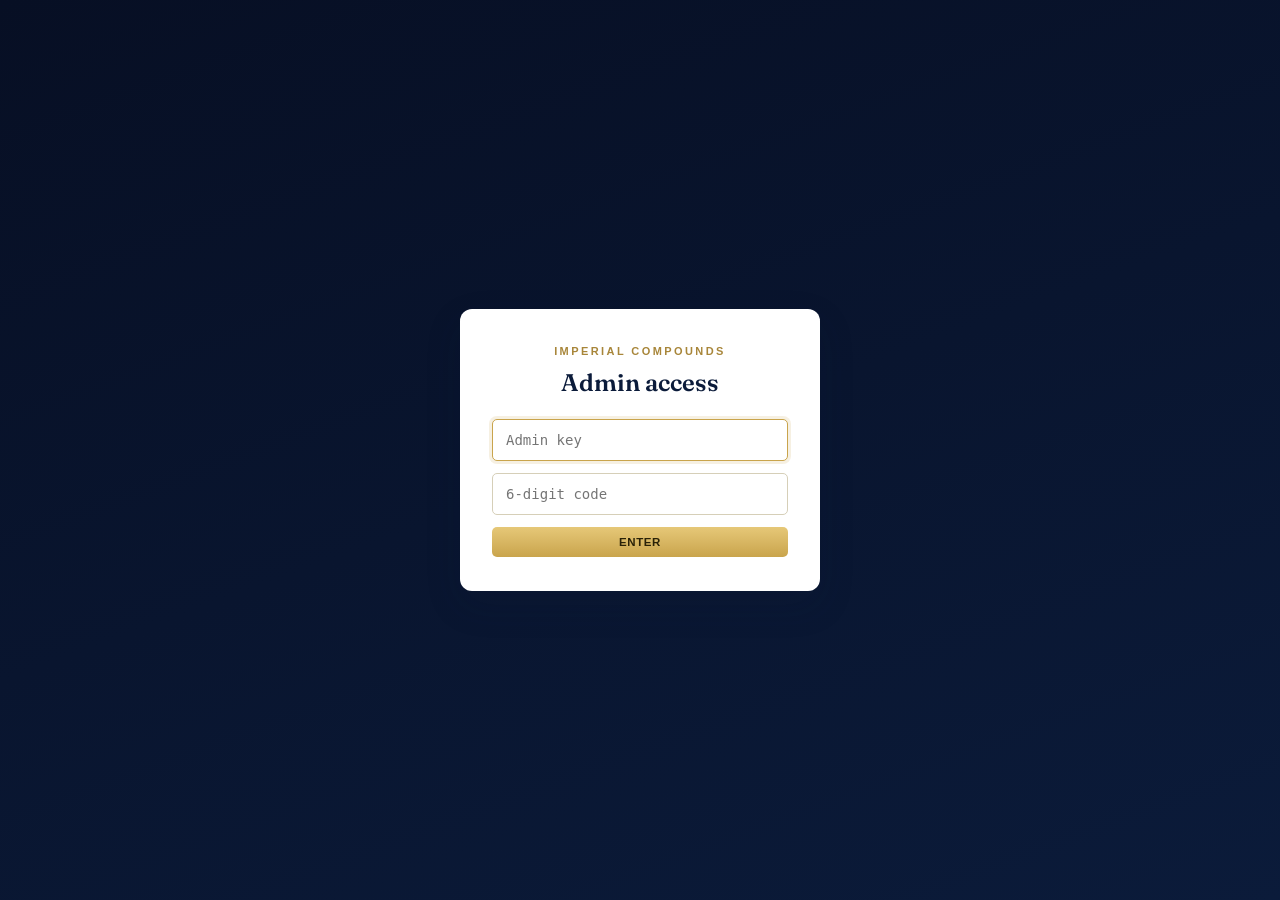
<file: admin/index.html>
<!DOCTYPE html>
<html lang="en">
<head>
<meta charset="UTF-8" />
<meta name="viewport" content="width=device-width, initial-scale=1.0" />
<meta name="robots" content="noindex, nofollow" />
<meta http-equiv="Content-Security-Policy" content="default-src 'self'; img-src 'self' data:; style-src 'self' 'unsafe-inline'; script-src 'self' 'unsafe-inline'; connect-src 'self'" />
<title>Admin — Imperial Compounds</title>
<link rel="icon" type="image/png" href="../assets/brand/crest.png" />
<link rel="stylesheet" href="../styles/colors_and_type.css" />
<style>
  * { box-sizing: border-box; }
  body { margin: 0; background: var(--paper); color: var(--fg); font-family: var(--font-sans); line-height: 1.5; }
  a { color: inherit; }
  .wrap { max-width: 1180px; margin: 0 auto; padding: 0 18px; width: 100%; }

  /* ---- top bar ---- */
  .bar { background: var(--navy); color: #fff; border-bottom: 1px solid var(--line-on-navy); position: sticky; top: 0; z-index: 20; }
  .bar .wrap { display: flex; align-items: center; justify-content: space-between; gap: 16px; padding: 14px 18px; flex-wrap: wrap; }
  .bar .brand { font-family: var(--font-display); font-weight: 600; letter-spacing: .12em; font-size: 16px; }
  .bar .brand small { display: block; font-family: var(--font-sans); font-weight: 500; letter-spacing: .34em; font-size: 9px; color: var(--gold-light); margin-top: 3px; }
  .bar .tools { display: flex; align-items: center; gap: 10px; }
  .bar .muted { color: var(--fg-on-navy-2); font-size: 12px; }

  .btn { font-family: var(--font-sans); font-weight: 700; letter-spacing: .05em; text-transform: uppercase; border: none; border-radius: var(--r-sm); cursor: pointer; padding: 9px 16px; font-size: 11.5px; display: inline-flex; align-items: center; gap: 7px; transition: filter .15s, background .15s; }
  .btn-gold { background: linear-gradient(180deg, var(--gold-light), var(--gold)); color: #2a2208; }
  .btn-gold:hover { filter: brightness(1.05); }
  .btn-ghost { background: transparent; border: 1px solid rgba(201,164,76,.5); color: var(--gold-light); }
  .btn-ghost:hover { background: rgba(201,164,76,.12); }
  .btn-sm { padding: 6px 11px; font-size: 10.5px; }

  main { padding: 26px 0 80px; }
  section { margin-bottom: 34px; }
  h2 { font-family: var(--font-display); font-weight: 600; font-size: 26px; color: var(--navy); margin: 0 0 4px; }
  .eyebrow { font-size: 11px; letter-spacing: .22em; text-transform: uppercase; color: var(--gold-deep); font-weight: 600; }
  .sec-head { display: flex; align-items: baseline; justify-content: space-between; gap: 14px; flex-wrap: wrap; margin-bottom: 14px; }
  .sec-head .count { font-size: 12.5px; color: var(--fg-muted); }

  /* ---- stat cards ---- */
  .stats { display: grid; grid-template-columns: repeat(auto-fit, minmax(170px, 1fr)); gap: 14px; margin-bottom: 30px; }
  .stat { background: linear-gradient(150deg, var(--navy), var(--navy-2)); color: #fff; border: 1px solid var(--line-on-navy); border-radius: var(--r-md); padding: 18px 20px; }
  .stat .k { font-size: 11px; letter-spacing: .14em; text-transform: uppercase; color: var(--gold-light); font-weight: 600; }
  .stat .v { font-family: var(--font-display); font-weight: 600; font-size: 30px; margin-top: 6px; }

  /* ---- tables ---- */
  .card { background: #fff; border: 1px solid var(--line); border-radius: var(--r-md); box-shadow: var(--sh-sm); overflow: hidden; }
  .scroll { overflow-x: auto; }
  table { width: 100%; border-collapse: collapse; font-size: 13px; min-width: 640px; }
  thead th { text-align: left; background: var(--paper-2); color: var(--fg-2); font-weight: 600; font-size: 11px; letter-spacing: .05em; text-transform: uppercase; padding: 11px 14px; border-bottom: 1px solid var(--line); white-space: nowrap; }
  tbody td { padding: 12px 14px; border-bottom: 1px solid var(--line); vertical-align: top; }
  tbody tr:last-child td { border-bottom: none; }
  tbody tr:hover { background: #FBFAF6; }
  .mono { font-family: var(--font-mono); font-size: 12.5px; }
  .sub { color: var(--fg-muted); font-size: 11.5px; }
  .nowrap { white-space: nowrap; }
  .num { font-variant-numeric: tabular-nums; }

  .pill { display: inline-block; font-size: 10px; font-weight: 700; letter-spacing: .05em; text-transform: uppercase; padding: 3px 9px; border-radius: var(--r-pill); }
  .pill.pending { background: var(--warning-bg); color: var(--warning); }
  .pill.paid { background: #E7F1EC; color: var(--success); }
  .pill.shipped { background: #E4ECF8; color: var(--info); }
  .pill.cancelled { background: #F0EDED; color: #8a6d6d; }
  .pm { font-size: 11.5px; color: var(--fg-2); text-transform: capitalize; }

  select, input.stock { font-family: var(--font-sans); font-size: 12.5px; color: var(--navy); background: var(--paper); border: 1px solid var(--line-strong); border-radius: var(--r-sm); padding: 7px 9px; outline: none; }
  select:focus, input.stock:focus { border-color: var(--gold); box-shadow: 0 0 0 3px rgba(201,164,76,.16); background: #fff; }
  input.stock { width: 84px; text-align: center; font-variant-numeric: tabular-nums; }

  .inv-row { display: flex; align-items: center; gap: 14px; flex-wrap: wrap; padding: 16px 18px; border-bottom: 1px solid var(--line); }
  .inv-row:last-child { border-bottom: none; }
  .inv-row .nm { font-weight: 600; color: var(--navy); }
  .inv-row .sku { font-family: var(--font-mono); font-size: 11.5px; color: var(--fg-muted); }
  .inv-row.low { background: #FBF3DF55; }
  .inv-row .lowtag { font-size: 10px; font-weight: 700; letter-spacing: .05em; text-transform: uppercase; color: var(--warning); }
  .inv-spacer { flex: 1; }

  .empty { padding: 26px 16px; text-align: center; color: var(--fg-muted); font-size: 13px; }
  .err { color: #B23A3A; font-size: 12.5px; margin-top: 8px; }
  .toast { position: fixed; left: 50%; bottom: 24px; transform: translateX(-50%); background: var(--navy); color: #fff; padding: 11px 20px; border-radius: var(--r-pill); font-size: 13px; box-shadow: var(--sh-md); opacity: 0; pointer-events: none; transition: opacity .2s; z-index: 50; }
  .toast.show { opacity: 1; }

  /* ---- gate ---- */
  .gate { position: fixed; inset: 0; background: linear-gradient(160deg, var(--navy-deep), var(--navy)); display: flex; align-items: center; justify-content: center; z-index: 100; padding: 20px; }
  .gate-card { background: #fff; border-radius: var(--r-lg); box-shadow: var(--sh-lg); padding: 34px 32px; width: 100%; max-width: 360px; text-align: center; }
  .gate-card .eyebrow { margin-bottom: 6px; }
  .gate-card h1 { font-family: var(--font-display); font-weight: 600; font-size: 24px; color: var(--navy); margin: 0 0 18px; }
  .gate-card input { width: 100%; font-family: var(--font-mono); font-size: 14px; padding: 12px 13px; border: 1px solid var(--line-strong); border-radius: var(--r-sm); outline: none; margin-bottom: 12px; }
  .gate-card input:focus { border-color: var(--gold); box-shadow: 0 0 0 3px rgba(201,164,76,.16); }
  .gate-card .btn { width: 100%; justify-content: center; }

  @media (max-width: 640px) {
    .stat .v { font-size: 24px; }
    h2 { font-size: 22px; }
  }
</style>
</head>
<body>

<!-- Admin login gate (key + 2FA) -->
<div class="gate" data-gate hidden>
  <div class="gate-card">
    <div class="eyebrow">Imperial Compounds</div>
    <h1>Admin access</h1>
    <input type="password" data-gate-key placeholder="Admin key" autocomplete="off" />
    <input type="text" data-gate-otp placeholder="6-digit code" autocomplete="one-time-code" inputmode="numeric" maxlength="6" />
    <button class="btn btn-gold" data-gate-go>Enter</button>
    <p class="err" data-gate-err hidden>Invalid credentials — try again.</p>
  </div>
</div>

<div class="bar">
  <div class="wrap">
    <div class="brand">IMPERIAL COMPOUNDS<small>ADMIN</small></div>
    <div class="tools">
      <span class="muted" data-updated></span>
      <button class="btn btn-ghost" data-refresh>Refresh</button>
      <button class="btn btn-ghost" data-logout>Sign out</button>
    </div>
  </div>
</div>

<main class="wrap" data-app hidden>

  <!-- Stats -->
  <div class="stats">
    <div class="stat"><div class="k">Total orders</div><div class="v num" data-stat-orders>—</div></div>
    <div class="stat"><div class="k">Revenue (paid+shipped)</div><div class="v num" data-stat-revenue>—</div></div>
    <div class="stat"><div class="k">Pending</div><div class="v num" data-stat-pending>—</div></div>
    <div class="stat"><div class="k">Subscribers</div><div class="v num" data-stat-subs>—</div></div>
  </div>

  <!-- Orders -->
  <section>
    <div class="sec-head">
      <div><div class="eyebrow">Sales</div><h2>Orders</h2></div>
      <span class="count" data-orders-count></span>
    </div>
    <div class="card">
      <div class="scroll">
        <table>
          <thead>
            <tr>
              <th>Order #</th><th>Date</th><th>Customer</th><th>Qty</th>
              <th>Total</th><th>Payment</th><th>Status</th>
            </tr>
          </thead>
          <tbody data-orders-body></tbody>
        </table>
      </div>
      <div class="empty" data-orders-empty hidden>No orders yet.</div>
    </div>
  </section>

  <!-- Inventory -->
  <section>
    <div class="sec-head">
      <div><div class="eyebrow">Stock</div><h2>Inventory</h2></div>
    </div>
    <div class="card" data-inv-body></div>
  </section>

  <!-- Subscribers -->
  <section>
    <div class="sec-head">
      <div><div class="eyebrow">Marketing list</div><h2>Subscribers</h2></div>
      <div class="tools">
        <button class="btn btn-ghost btn-sm" data-copy-phones style="color:var(--gold-deep);border-color:var(--line-strong)">Copy all phones</button>
        <button class="btn btn-ghost btn-sm" data-copy-emails style="color:var(--gold-deep);border-color:var(--line-strong)">Copy all emails</button>
        <span class="count" data-subs-count></span>
      </div>
    </div>
    <div class="card">
      <div class="scroll">
        <table>
          <thead>
            <tr><th>Phone</th><th>Email</th><th>Source</th><th>Status</th><th>Signed up</th></tr>
          </thead>
          <tbody data-subs-body></tbody>
        </table>
      </div>
      <div class="empty" data-subs-empty hidden>No subscribers yet.</div>
    </div>
  </section>

</main>

<div class="toast" data-toast></div>

<script>
(function () {
  'use strict';
  var SESSION_LS = 'ic_admin_session';
  var LOGIN_URL = '/api/admin/login';
  var SUMMARY_URL = '/api/admin/summary';
  var STATUS_URL = '/api/admin/order-status';
  var STOCK_URL = '/api/admin/stock';
  var STATUSES = ['pending', 'paid', 'shipped', 'cancelled'];

  var $ = function (s, r) { return (r || document).querySelector(s); };
  var gate = $('[data-gate]');
  var app = $('[data-app]');
  var lastSubs = [];
  var refreshTimer = null;

  // Only a signed session token is ever stored client-side — never the raw admin key.
  function getSession() { return localStorage.getItem(SESSION_LS) || ''; }
  function setSession(t) { localStorage.setItem(SESSION_LS, t); }
  function clearSession() { localStorage.removeItem(SESSION_LS); }

  // DOM builder: text is always set via textContent, so untrusted values can never
  // be interpreted as HTML (XSS-safe by construction).
  function el(tag, cls, text) {
    var n = document.createElement(tag);
    if (cls) n.className = cls;
    if (text != null) n.textContent = String(text);
    return n;
  }

  function showToast(msg) {
    var t = $('[data-toast]');
    t.textContent = msg;
    t.classList.add('show');
    clearTimeout(t._timer);
    t._timer = setTimeout(function () { t.classList.remove('show'); }, 2400);
  }

  function showGate(msg) {
    if (refreshTimer) { clearInterval(refreshTimer); refreshTimer = null; }
    app.hidden = true;
    gate.hidden = false;
    var err = $('[data-gate-err]');
    if (msg) { err.textContent = msg; err.hidden = false; } else { err.hidden = true; }
    $('[data-gate-key]').value = '';
    $('[data-gate-otp]').value = '';
    $('[data-gate-key]').focus();
  }
  function showApp() {
    gate.hidden = true;
    app.hidden = false;
    if (!refreshTimer) refreshTimer = setInterval(function () { load(true); }, 30000);
  }

  function api(url, opts) {
    opts = opts || {};
    opts.headers = opts.headers || {};
    opts.headers['X-Admin-Session'] = getSession();
    return fetch(url, opts).then(function (res) {
      if (res.status === 401) { clearSession(); showGate('Session expired — log in again.'); throw new Error('unauthorized'); }
      if (!res.ok) throw new Error('request failed (' + res.status + ')');
      return res.json();
    });
  }

  function money(n) {
    n = Math.round((Number(n) || 0) * 100) / 100;
    return '$' + (n % 1 === 0 ? String(n) : n.toFixed(2));
  }
  function fmtDate(s) {
    if (!s) return '—';
    var d = new Date(s);
    if (isNaN(d)) return String(s);
    return d.toLocaleString('en-CA', { year: 'numeric', month: 'short', day: 'numeric', hour: '2-digit', minute: '2-digit' });
  }
  function statusClass(st) { return STATUSES.indexOf(st) >= 0 ? st : ''; }

  function renderStats(data) {
    var orders = data.orders || [];
    var revenue = orders.reduce(function (sum, o) {
      return (o.status === 'paid' || o.status === 'shipped') ? sum + (Number(o.total) || 0) : sum;
    }, 0);
    var pending = orders.filter(function (o) { return o.status === 'pending'; }).length;
    $('[data-stat-orders]').textContent = (data.counts && data.counts.orders != null) ? data.counts.orders : orders.length;
    $('[data-stat-revenue]').textContent = money(revenue);
    $('[data-stat-pending]').textContent = pending;
    $('[data-stat-subs]').textContent = (data.counts && data.counts.subscribers != null) ? data.counts.subscribers : (data.subscribers || []).length;
  }

  function renderOrders(orders) {
    var body = $('[data-orders-body]');
    $('[data-orders-count]').textContent = orders.length + ' shown';
    $('[data-orders-empty]').hidden = orders.length > 0;
    body.textContent = '';
    orders.forEach(function (o) {
      var c = o.customer || {};
      var tr = document.createElement('tr');

      tr.appendChild(el('td', 'mono nowrap', o.order_number));
      tr.appendChild(el('td', 'sub nowrap', fmtDate(o.created_at)));

      // Customer — every field is untrusted public input → textContent only.
      var tdCust = document.createElement('td');
      var nameDiv = document.createElement('div');
      var nameB = document.createElement('b');
      nameB.textContent = c.name || '—';
      nameDiv.appendChild(nameB);
      tdCust.appendChild(nameDiv);
      if (c.email) tdCust.appendChild(el('div', 'sub', c.email));
      if (c.phone) tdCust.appendChild(el('div', 'sub', c.phone));
      if (c.city) tdCust.appendChild(el('div', 'sub', c.city));
      tr.appendChild(tdCust);

      tr.appendChild(el('td', 'num', o.qty));

      var tdTotal = el('td', 'num nowrap', money(o.total) + ' ');
      tdTotal.appendChild(el('span', 'sub', 'CAD'));
      if (o.discount) {
        tdTotal.appendChild(el('div', 'sub', (o.coupon || 'coupon') + ' −' + money(o.discount)));
      }
      tr.appendChild(tdTotal);

      tr.appendChild(el('td', 'pm', o.payment_method || '—'));

      var tdStatus = document.createElement('td');
      tdStatus.className = 'nowrap';
      tdStatus.appendChild(el('span', 'pill ' + statusClass(o.status), o.status || '—'));
      tdStatus.appendChild(document.createElement('br'));
      var sel = document.createElement('select');
      sel.style.marginTop = '7px';
      STATUSES.forEach(function (s) {
        var opt = document.createElement('option');
        opt.value = s;
        opt.textContent = s;
        if (s === o.status) opt.selected = true;
        sel.appendChild(opt);
      });
      sel.addEventListener('change', function () { setStatus(o.order_number, sel.value); });
      tdStatus.appendChild(sel);
      tr.appendChild(tdStatus);

      body.appendChild(tr);
    });
  }

  function renderInventory(inv) {
    var box = $('[data-inv-body]');
    box.textContent = '';
    if (!inv.length) { box.appendChild(el('div', 'empty', 'No inventory records.')); return; }
    inv.forEach(function (it) {
      var low = Number(it.stock) <= 5;
      var row = document.createElement('div');
      row.className = 'inv-row' + (low ? ' low' : '');
      var info = document.createElement('div');
      info.appendChild(el('div', 'nm', it.name || it.sku));
      info.appendChild(el('div', 'sku', it.sku));
      row.appendChild(info);
      if (low) row.appendChild(el('span', 'lowtag', 'Low'));
      row.appendChild(el('div', 'inv-spacer'));
      var input = document.createElement('input');
      input.className = 'stock';
      input.type = 'number';
      input.min = '0';
      input.step = '1';
      input.value = it.stock;
      row.appendChild(input);
      var btn = el('button', 'btn btn-gold btn-sm', 'Save');
      btn.addEventListener('click', function () { saveStock(it.sku, input.value); });
      row.appendChild(btn);
      box.appendChild(row);
    });
  }

  function renderSubscribers(subs) {
    lastSubs = subs;
    var body = $('[data-subs-body]');
    $('[data-subs-count]').textContent = subs.length + ' shown';
    $('[data-subs-empty]').hidden = subs.length > 0;
    body.textContent = '';
    subs.forEach(function (s) {
      var tr = document.createElement('tr');
      tr.appendChild(el('td', 'mono nowrap', s.phone || '—'));
      tr.appendChild(el('td', null, s.email || '—'));
      tr.appendChild(el('td', 'sub', s.source || '—'));
      var tdStatus = document.createElement('td');
      tdStatus.className = 'nowrap';
      tdStatus.appendChild(el('span', 'pill ' + (s.status === 'active' ? 'paid' : 'cancelled'), s.status || '—'));
      tr.appendChild(tdStatus);
      tr.appendChild(el('td', 'sub nowrap', fmtDate(s.created_at)));
      body.appendChild(tr);
    });
  }

  function setStatus(orderNumber, status) {
    api(STATUS_URL, {
      method: 'POST',
      headers: { 'Content-Type': 'application/json' },
      body: JSON.stringify({ order_number: orderNumber, status: status })
    }).then(function () {
      showToast(orderNumber + ' → ' + status);
      load(true);
    }).catch(function (e) { if (e.message !== 'unauthorized') showToast('Could not update status'); });
  }

  function saveStock(sku, value) {
    var n = parseInt(value, 10);
    if (isNaN(n) || n < 0) { showToast('Enter a valid stock number'); return; }
    api(STOCK_URL, {
      method: 'POST',
      headers: { 'Content-Type': 'application/json' },
      body: JSON.stringify({ sku: sku, stock: n })
    }).then(function () {
      showToast(sku + ' stock set to ' + n);
      load(true);
    }).catch(function (e) { if (e.message !== 'unauthorized') showToast('Could not save stock'); });
  }

  function copyList(field) {
    var vals = lastSubs.map(function (s) { return (s[field] || '').trim(); }).filter(Boolean);
    // de-dupe while preserving order
    var seen = {}, out = [];
    vals.forEach(function (v) { if (!seen[v]) { seen[v] = 1; out.push(v); } });
    var text = out.join(', ');
    if (!text) { showToast('No ' + field + 's to copy'); return; }
    var done = function () { showToast('Copied ' + out.length + ' ' + field + (out.length === 1 ? '' : 's')); };
    if (navigator.clipboard && navigator.clipboard.writeText) {
      navigator.clipboard.writeText(text).then(done, function () { fallbackCopy(text, done); });
    } else { fallbackCopy(text, done); }
  }
  function fallbackCopy(text, done) {
    var ta = document.createElement('textarea');
    ta.value = text; ta.style.position = 'fixed'; ta.style.opacity = '0';
    document.body.appendChild(ta); ta.select();
    try { document.execCommand('copy'); done(); } catch (e) { showToast('Copy failed'); }
    document.body.removeChild(ta);
  }

  function load(silent) {
    return api(SUMMARY_URL).then(function (data) {
      if (!data || !data.ok) throw new Error('bad data');
      showApp();
      renderStats(data);
      renderOrders(data.orders || []);
      renderInventory(data.inventory || []);
      renderSubscribers(data.subscribers || []);
      $('[data-updated]').textContent = 'Updated ' + new Date().toLocaleTimeString('en-CA', { hour: '2-digit', minute: '2-digit' });
    }).catch(function (e) {
      if (e.message === 'unauthorized') return; // gate already shown
      if (!silent) showToast('Could not load — check connection');
    });
  }

  // ---- gate wiring ----
  function submitGate() {
    var key = $('[data-gate-key]').value.trim();
    var otp = $('[data-gate-otp]').value.trim();
    if (!key || !otp) return;
    fetch(LOGIN_URL, {
      method: 'POST',
      headers: { 'Content-Type': 'application/json' },
      body: JSON.stringify({ key: key, otp: otp })
    }).then(function (res) {
      return res.json().then(function (d) { return { ok: res.ok, data: d }; }, function () { return { ok: res.ok, data: null }; });
    }).then(function (r) {
      if (r.ok && r.data && r.data.ok && r.data.session) {
        setSession(r.data.session);
        load(false);
      } else {
        clearSession();
        showGate('Invalid credentials — try again.');
      }
    }).catch(function () {
      showGate('Could not reach server — try again.');
    });
  }
  $('[data-gate-go]').addEventListener('click', submitGate);
  $('[data-gate-key]').addEventListener('keydown', function (e) { if (e.key === 'Enter') submitGate(); });
  $('[data-gate-otp]').addEventListener('keydown', function (e) { if (e.key === 'Enter') submitGate(); });
  $('[data-refresh]').addEventListener('click', function () { load(false); });
  $('[data-logout]').addEventListener('click', function () { clearSession(); showGate(false); });
  $('[data-copy-phones]').addEventListener('click', function () { copyList('phone'); });
  $('[data-copy-emails]').addEventListener('click', function () { copyList('email'); });

  // ---- boot ----
  if (getSession()) { load(false); } else { showGate(false); }
})();
</script>
</body>
</html>
</file>
<file: styles/colors_and_type.css>
/* =============================================================
   IMPERIAL COMPOUNDS — Foundations: Color + Type
   Quiet luxury + clinical trust. Gold-on-navy, editorial serif.
   -------------------------------------------------------------
   Fraunces is self-hosted (variable TTFs in assets/fonts/).
   Work Sans (body) + IBM Plex Mono load from Google Fonts.
   ============================================================= */

@import url('https://fonts.googleapis.com/css2?family=Work+Sans:wght@300;400;500;600;700&family=IBM+Plex+Mono:wght@400;500;600&display=swap');

/* ---------- BRAND DISPLAY SERIF: Fraunces (self-hosted, variable) ---------- */
@font-face {
  font-family: "Fraunces";
  src: url("../assets/fonts/Fraunces_SOFT_WONK_opsz_wght_.ttf") format("truetype-variations");
  font-weight: 100 900;
  font-stretch: 100%;
  font-style: normal;
  font-display: swap;
}
@font-face {
  font-family: "Fraunces";
  src: url("../assets/fonts/Fraunces-Italic_SOFT_WONK_opsz_wght_.ttf") format("truetype-variations");
  font-weight: 100 900;
  font-stretch: 100%;
  font-style: italic;
  font-display: swap;
}

:root {
  /* ---------- BRAND PALETTE (raw) ---------- */
  --navy:        #0B1B3A;   /* primary */
  --navy-deep:   #070F24;   /* deepest — announcement bars, footers */
  --navy-2:      #102449;   /* raised navy — card gradients, hovers */
  --navy-3:      #18305c;   /* hairlines on navy, subtle lifts */

  --gold:        #C9A44C;   /* accent */
  --gold-light:  #E6C878;   /* light gold — text on navy, highlights */
  --gold-deep:   #A8863A;   /* pressed/active gold */
  --gold-wash:   #F3ECD9;   /* faint gold tint fill on paper */

  --paper:       #F7F6F2;   /* page background */
  --paper-2:     #EFEDE5;   /* sunken paper, alt rows */
  --white:       #FFFFFF;

  /* product packaging cues */
  --holo:        #D9DEE6;   /* holographic-silver label */
  --cap-blue:    #2E5C9A;   /* royal-blue flip-cap */

  /* ---------- SEMANTIC: SURFACES ---------- */
  --bg:            var(--paper);
  --bg-sunken:     var(--paper-2);
  --surface:       var(--white);
  --surface-navy:  var(--navy);
  --surface-deep:  var(--navy-deep);

  /* ---------- SEMANTIC: TEXT ---------- */
  --fg:            #0B1B3A;            /* primary ink (navy) */
  --fg-2:          #46506A;            /* secondary text */
  --fg-muted:      #8A93A7;            /* captions, meta, RUO */
  --fg-on-navy:    #EDF1F8;            /* body text on navy */
  --fg-on-navy-2:  #C4CCDD;            /* secondary on navy */
  --fg-gold:       var(--gold);
  --fg-gold-on-navy: var(--gold-light);

  /* ---------- SEMANTIC: LINES / BORDERS ---------- */
  --line:          #E3DECF;            /* hairline on paper (warm) */
  --line-strong:   #D6CFB8;
  --line-gold:     rgba(201,164,76,.35);   /* gold hairline (on navy) */
  --line-on-navy:  rgba(201,164,76,.22);

  /* ---------- SEMANTIC: STATES ---------- */
  --success:       #2F7D5B;   /* verified / in-stock */
  --success-bg:    #E7F1EC;
  --warning:       #9A6B16;   /* RUO emphasis */
  --warning-bg:    #FBF3DF;
  --info:          #2E5C9A;

  /* ---------- TYPE FAMILIES ---------- */
  --font-display: "Fraunces", "Hoefler Text", Georgia, serif;
  --font-sans:    "Work Sans", -apple-system, BlinkMacSystemFont, "Segoe UI", Helvetica, Arial, sans-serif;
  --font-mono:    "IBM Plex Mono", ui-monospace, "SF Mono", Menlo, monospace;

  /* ---------- TYPE SCALE (fluid-ish, px) ---------- */
  --fs-display:  64px;   /* hero serif */
  --fs-h1:       46px;
  --fs-h2:       34px;
  --fs-h3:       24px;
  --fs-h4:       19px;
  --fs-body-lg:  18px;
  --fs-body:     16px;
  --fs-sm:       14px;
  --fs-xs:       12.5px;
  --fs-eyebrow:  12px;   /* letter-spaced uppercase labels */

  /* ---------- TRACKING ---------- */
  --track-eyebrow: .22em;   /* category labels */
  --track-wordmark: .14em;
  --track-peptides: .42em;  /* the "PEPTIDES" sub-line */
  --track-nav:     .07em;
  --track-tight:  -.01em;   /* large serif headlines */

  /* ---------- WEIGHTS ---------- */
  --w-light: 300;
  --w-reg:   400;
  --w-med:   500;
  --w-semi:  600;
  --w-bold:  700;

  /* ---------- LINE HEIGHTS ---------- */
  --lh-tight:  1.08;
  --lh-snug:   1.25;
  --lh-body:   1.6;

  /* ---------- RADII ---------- */
  --r-xs: 3px;
  --r-sm: 5px;
  --r-md: 8px;
  --r-lg: 12px;
  --r-xl: 18px;
  --r-pill: 999px;

  /* ---------- SPACING (8pt base) ---------- */
  --sp-1: 4px;  --sp-2: 8px;  --sp-3: 12px; --sp-4: 16px;
  --sp-5: 24px; --sp-6: 32px; --sp-7: 48px; --sp-8: 64px;
  --sp-9: 96px; --sp-10: 128px;

  /* ---------- SHADOWS / ELEVATION ---------- */
  --sh-sm:  0 1px 2px rgba(11,27,58,.06);
  --sh-md:  0 6px 18px rgba(11,27,58,.10);
  --sh-lg:  0 14px 36px rgba(11,27,58,.14);
  --sh-card: 0 10px 26px rgba(11,27,58,.12);
  --sh-gold: 0 8px 24px rgba(201,164,76,.28);
  --sh-inset: inset 0 1px 0 rgba(255,255,255,.06);

  /* ---------- MOTION ---------- */
  --ease: cubic-bezier(.22,.61,.36,1);   /* soft, expensive ease-out */
  --ease-in-out: cubic-bezier(.65,.05,.36,1);
  --dur-fast: .15s;
  --dur:      .28s;
  --dur-slow: .5s;
}

/* =============================================================
   SEMANTIC TYPE CLASSES
   ============================================================= */

.ic-eyebrow {
  font-family: var(--font-sans);
  font-weight: var(--w-semi);
  font-size: var(--fs-eyebrow);
  letter-spacing: var(--track-eyebrow);
  text-transform: uppercase;
  color: var(--gold);
}

.ic-display {
  font-family: var(--font-display);
  font-weight: var(--w-semi);
  font-size: var(--fs-display);
  line-height: var(--lh-tight);
  letter-spacing: var(--track-tight);
  color: var(--fg);
}

.ic-h1 { font-family: var(--font-display); font-weight: var(--w-semi); font-size: var(--fs-h1); line-height: var(--lh-tight); letter-spacing: var(--track-tight); color: var(--fg); }
.ic-h2 { font-family: var(--font-display); font-weight: var(--w-semi); font-size: var(--fs-h2); line-height: var(--lh-snug); color: var(--fg); }
.ic-h3 { font-family: var(--font-display); font-weight: var(--w-semi); font-size: var(--fs-h3); line-height: var(--lh-snug); color: var(--fg); }
.ic-h4 { font-family: var(--font-sans); font-weight: var(--w-semi); font-size: var(--fs-h4); line-height: var(--lh-snug); color: var(--fg); }

/* Reading prose is set in Fraunces (brand serif) for editorial-luxury warmth.
   Functional UI text (nav, buttons, labels, meta, lab data) stays grotesque/mono. */
.ic-lead { font-family: var(--font-display); font-weight: var(--w-reg); font-size: 22px; line-height: 1.5; letter-spacing: .005em; color: var(--fg-2); }
.ic-body { font-family: var(--font-sans); font-weight: var(--w-reg); font-size: var(--fs-body); line-height: var(--lh-body); color: var(--fg); }
.ic-prose { font-family: var(--font-display); font-weight: var(--w-reg); font-size: var(--fs-body-lg); line-height: 1.55; color: var(--fg-2); }
.ic-sm   { font-family: var(--font-sans); font-weight: var(--w-reg); font-size: var(--fs-sm); line-height: 1.5; color: var(--fg-2); }
.ic-caption { font-family: var(--font-sans); font-weight: var(--w-reg); font-size: var(--fs-xs); line-height: 1.4; color: var(--fg-muted); }

.ic-mono { font-family: var(--font-mono); font-weight: var(--w-med); font-size: var(--fs-sm); letter-spacing: .02em; }

/* RUO disclaimer micro-label — tasteful, never shouty */
.ic-ruo {
  font-family: var(--font-sans);
  font-weight: var(--w-med);
  font-size: 9.5px;
  letter-spacing: .1em;
  text-transform: uppercase;
  color: var(--fg-muted);
}

/* Wordmark lockup (CSS fallback when image not used) */
.ic-wordmark {
  font-family: var(--font-display);
  font-weight: var(--w-semi);
  letter-spacing: var(--track-wordmark);
  line-height: .95;
}
.ic-wordmark small {
  display: block;
  font-family: var(--font-sans);
  font-weight: var(--w-med);
  letter-spacing: var(--track-peptides);
  font-size: .28em;
}
</file>
